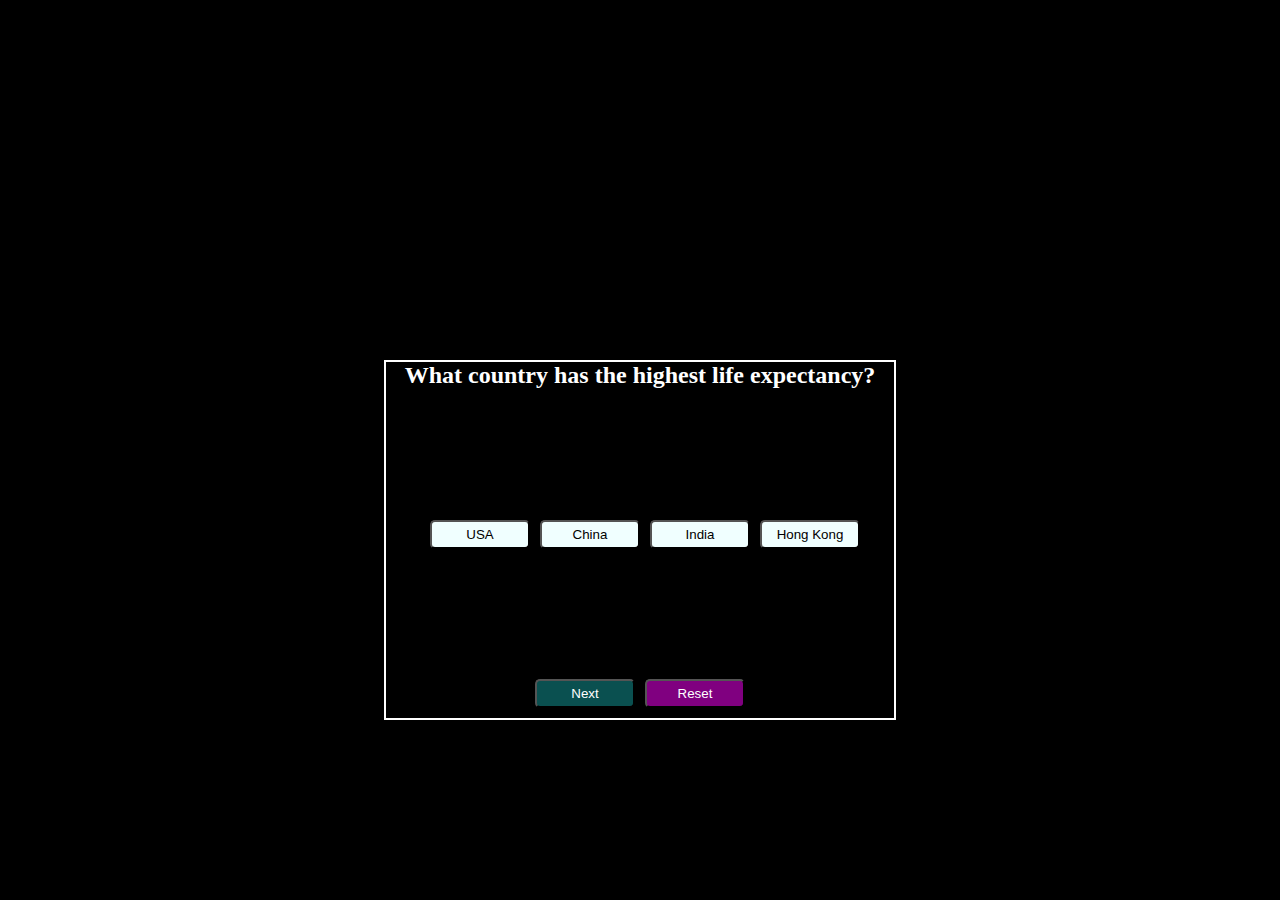
<file: QuizProject/index.html>
<!DOCTYPE html>
<html lang="en">

<head>
    <meta charset="UTF-8">
    <meta name="viewport" content="width=device-width, initial-scale=1.0">
    <link rel="stylesheet" href="style.css">
    <title>Online Quiz</title>
</head>

<body>
    <section class="quiz-container">
        <h2 id="questionTitle"></h2>
        <section id="options">
            <!-- Buttons for options will be added here dynamically -->
        </section>
        <section id="bb">

            <button id="nextButton">Next</button>
            <button id="resetButton">Reset</button>
        </section>

        <section id="scoreDiv" style="display: none">
            Your score is: <span id="score"></span>
            <button id="restart">Play Again</button>
        </section>
    </section>

</body>
<script src="quiz.js"></script>

</html>
</file>
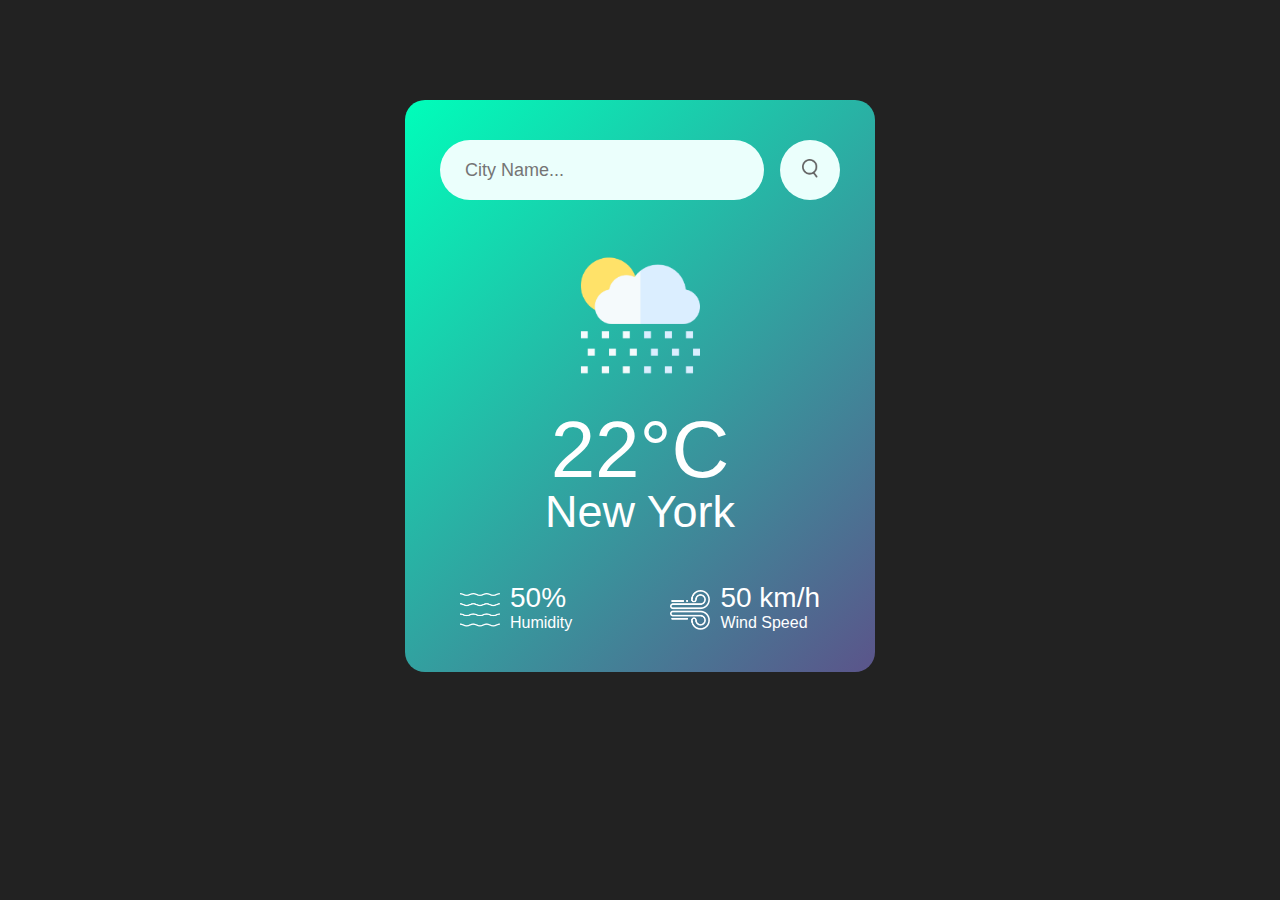
<file: weatherProject/index.html>
<!DOCTYPE html>
<html lang="en">

<head>
    <meta charset="UTF-8">
    <meta name="viewport" content="width=device-width, initial-scale=1.0">
    <link rel="stylesheet" href="style.css">
    <title>Weather App </title>
</head>

<body>
    <section class="card">

        <section class="search">
            <input type="text" id="cityName" placeholder="City Name..." spellcheck="false">
            <button><img src="/weatherProject/images/images/search.png" alt="search"></button>
        </section>

        <section class="weather">
            <img src="/weatherProject/images/images/rain.png" alt="rain" class="weather-icon">
            <h1 class="temp">22°C</h1>
            <h2 class="city">New York</h2>
        </section>

        <section class="details">

            <section class="col">
                <img src="/weatherProject/images/images/humidity.png" alt="humidity">
                <section>
                    <p class="humidity">50%</p>
                    <p>Humidity</p>
                </section>

            </section>

            <section class="col">
                <img src="/weatherProject/images/images/wind.png" alt="wind">
                <section>
                    <p class="wind">50 km/h</p>
                    <p>Wind Speed</p>
                </section>

            </section>

        </section>

    </section>

</body>
<script src="weather.js"></script>

</html>
</file>
<file: QuizProject/style.css>
* {
    padding: 0;
    margin: 0;
    box-sizing: border-box;

}

body {
    background-color: black;
    color: white;
    margin: auto;
    text-align: center;
    display: flex;
    align-items: center;
    justify-content: center;
    height: 100vh;
}

.quiz-container {
    width: 40%;
    height: 40%;
    border: 2px solid white;
    display: flex;
    flex-direction: column;
    align-items: center;
    justify-content: space-between;
    margin-top: 20vh;
}

#nextButton {
    background-color: rgba(13, 101, 101, 0.797);
    color: white;
    border-radius: 5px;
    padding: 5px;
    width: 100px;
}

#resetButton {
    background-color: purple;
    color: white;
    border-radius: 5px;
    padding: 5px;
    width: 100px;
    margin-left: 10px;

}

#bb {
    display: flex;
    align-items: center;
    justify-content: center;
    margin-bottom: 10px;
    /* 
    margin-top: 40px; */
}

#options {

    display: flex;
    justify-content: space-between;
    align-items: center;
}

.btn {
    background-color: azure;
    border-radius: 5px;
    padding: 5px;
    width: 100px;
    margin-left: 10px;
}

.btn:hover {
    cursor: pointer;
    opacity: 40%;
}

#restart {
    background-color: rgba(255, 166, 0, 0.694);
    color: aliceblue;
    border-radius: 5px;
    padding: 5px;
    width: 100px;
    margin-left: 10px;
}

.correct {
    background-color: green !important;
    color: aliceblue;
}

.incorrect {
    background-color: red !important;
    color: aliceblue;
}
</file>
<file: weatherProject/style.css>
* {
    margin: 0;
    padding: 0;
    font-family: 'Poppins', sans-serif;
    box-sizing: border-box;
}

body {
    background-color: #222;
}

.card {
    width: 90%;
    max-width: 470px;
    background: linear-gradient(135deg, #00feba, #5b548a);
    color: #fff;
    margin: 100px auto 0;
    border-radius: 20px;
    padding: 40px 35px;
    text-align: center;
}

.search {
    width: 100%;
    display: flex;
    align-items: center;
    justify-content: space-between;
}

.search input {
    border: 0;
    outline: 0;
    background: #ebfffc;
    color: #555;
    padding: 10px 25px;
    height: 60px;
    border-radius: 50px;
    flex: 1;
    margin-right: 16px;
    font-size: 18px;
}

.search button {
    border: 0;
    outline: 0;
    background: #ebfffc;
    border-radius: 50%;
    width: 60px;
    height: 60px;
    cursor: pointer;
}

.search button img {
    width: 16px;
}

.weather-icon {
    width: 170px;
    margin-top: 30px;
}

.weather h1 {
    font-size: 80px;
    font-weight: 500;
}

.weather h2 {
    font-size: 45px;
    font-weight: 400;
    margin-top: -10px;
}

.details {
    display: flex;
    align-items: center;
    justify-content: space-between;
    padding: 0 20px;
    margin-top: 50px;
}

.col {
    display: flex;
    align-items: center;
    text-align: left;
}

.col img {
    width: 40px;
    margin-right: 10px;
}
.humidity,.wind{
    font-size: 28px;
    margin-top: -6px;
 
}
</file>
